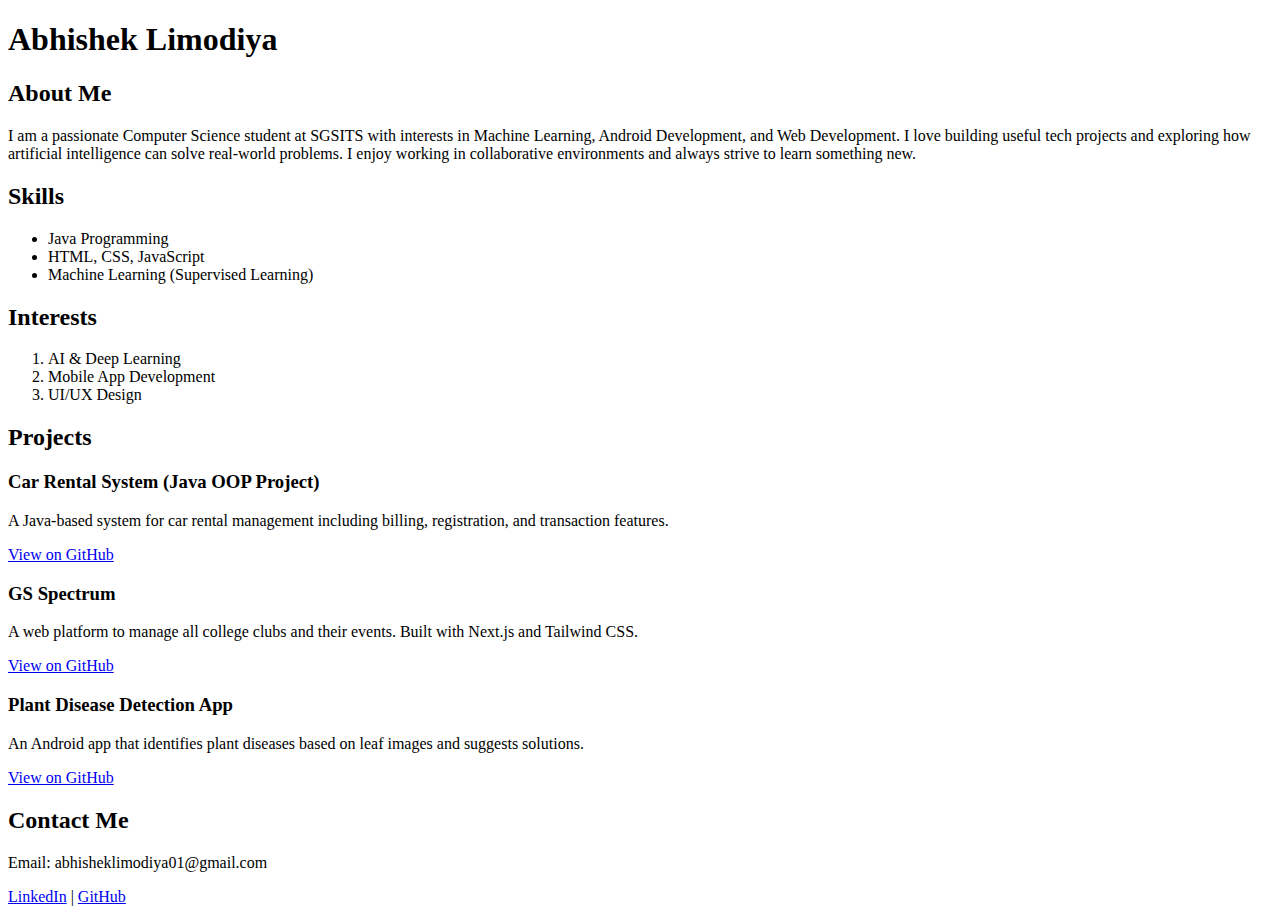
<file: project_01/index.html>
<!DOCTYPE html>
<html lang="en">
<head>
    <meta charset="UTF-8">
    <title>Abhishek Limodiya - Portfolio</title>
</head>
<body>

    <!-- Main Heading -->
    <h1>Abhishek Limodiya</h1>

    <!-- About Me Section -->
    <section>
        <h2>About Me</h2>
        <p>
            I am a passionate Computer Science student at SGSITS with interests in Machine Learning, Android Development, 
            and Web Development. I love building useful tech projects and exploring how artificial intelligence can 
            solve real-world problems. I enjoy working in collaborative environments and always strive to learn something new.
        </p>
    </section>

    <!-- Skills and Interests -->
    <section>
        <h2>Skills</h2>
        <ul>
            <li>Java Programming</li>
            <li>HTML, CSS, JavaScript</li>
            <li>Machine Learning (Supervised Learning)</li>
        </ul>

        <h2>Interests</h2>
        <ol>
            <li>AI & Deep Learning</li>
            <li>Mobile App Development</li>
            <li>UI/UX Design</li>
        </ol>
    </section>

    <!-- Projects Section -->
    <section>
        <h2>Projects</h2>
        
        <h3>Car Rental System (Java OOP Project)</h3>
        <p>A Java-based system for car rental management including billing, registration, and transaction features.</p>
        <a href="https://github.com/abhishek/car-rental-system" target="_blank">View on GitHub</a>

        <h3>GS Spectrum</h3>
        <p>A web platform to manage all college clubs and their events. Built with Next.js and Tailwind CSS.</p>
        <a href="https://github.com/abhishek/gsspectrum" target="_blank">View on GitHub</a>

        <h3>Plant Disease Detection App</h3>
        <p>An Android app that identifies plant diseases based on leaf images and suggests solutions.</p>
        <a href="https://github.com/abhishek/plant-disease-detector" target="_blank">View on GitHub</a>
    </section>

    <!-- Contact Information -->
    <section>
        <h2>Contact Me</h2>
        <p>Email: abhisheklimodiya01@gmail.com</p>
        <p>
            <a href="https://linkedin.com/in/abhishek-limodiya" target="_blank">LinkedIn</a> |
            <a href="https://github.com/abhishek" target="_blank">GitHub</a>
        </p>
    </section>

</body>
</html>
</file>
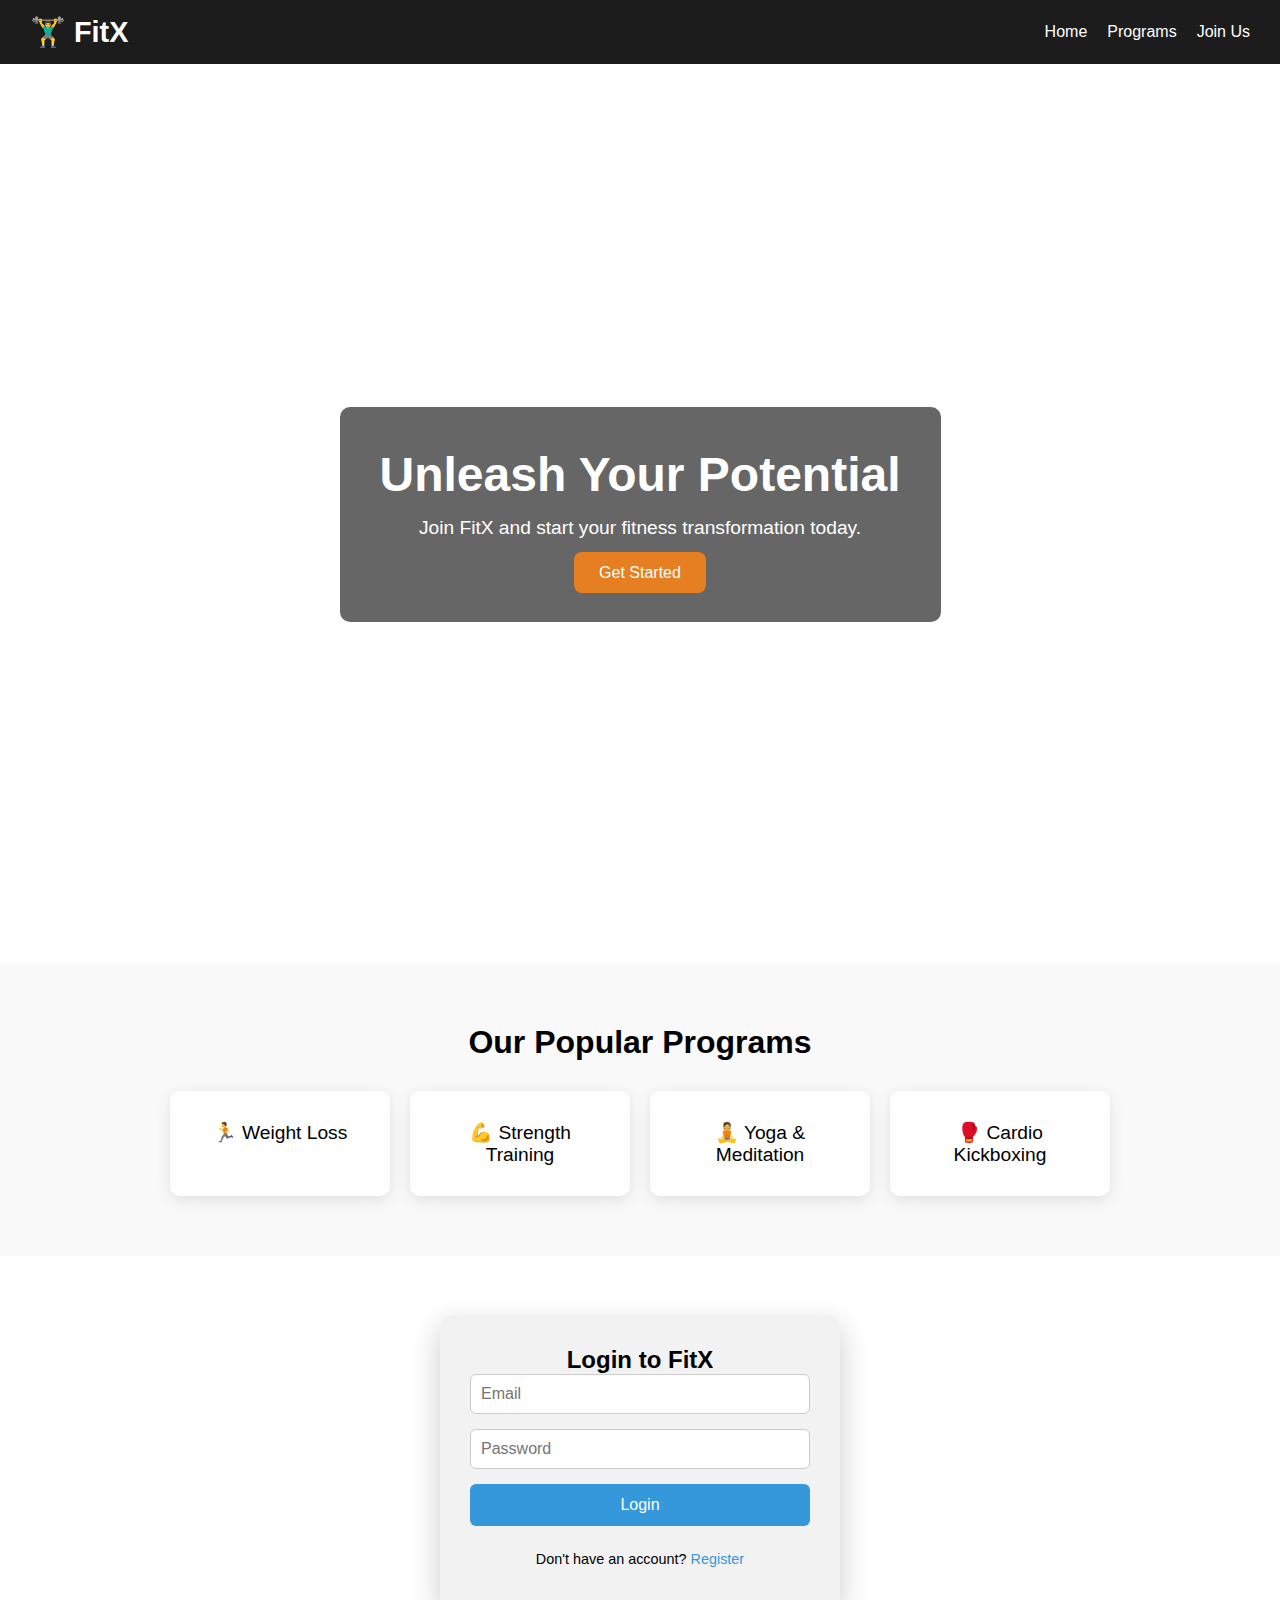
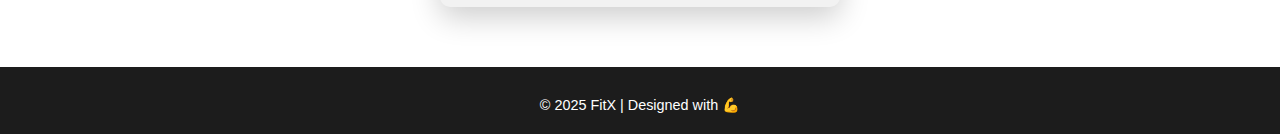
<file: project_04/index.html>
<!DOCTYPE html>
<html lang="en">
<head>
  <meta charset="UTF-8">
  <title>FitX | Fitness Club</title>
  <meta name="viewport" content="width=device-width, initial-scale=1.0">
  <link rel="stylesheet" href="styles.css">
</head>
<body>

  <!-- Navigation -->
  <header>
    <div class="logo">🏋️‍♂️ FitX</div>
    <nav>
      <ul>
        <li><a href="#hero">Home</a></li>
        <li><a href="#programs">Programs</a></li>
        <li><a href="#join">Join Us</a></li>
      </ul>
    </nav>
  </header>

  <!-- Hero -->
  <section id="hero" class="hero">
    <div class="hero-content">
      <h1>Unleash Your Potential</h1>
      <p>Join FitX and start your fitness transformation today.</p>
      <a href="#join" class="btn">Get Started</a>
    </div>
  </section>

  <!-- Programs -->
  <section id="programs" class="programs">
    <h2>Our Popular Programs</h2>
    <div class="program-cards">
      <div class="card">🏃 Weight Loss</div>
      <div class="card">💪 Strength Training</div>
      <div class="card">🧘 Yoga & Meditation</div>
      <div class="card">🥊 Cardio Kickboxing</div>
    </div>
  </section>

  <!-- Join Form -->
  <section id="join" class="join">
    <div class="form-wrapper">
      <h2 id="formTitle">Login to FitX</h2>

      <form id="loginForm" class="form active">
        <input type="email" id="loginEmail" placeholder="Email" required>
        <input type="password" id="loginPassword" placeholder="Password" required>
        <button type="submit">Login</button>
        <p>Don't have an account? <a href="#" onclick="toggleForm()">Register</a></p>
      </form>

      <form id="registerForm" class="form">
        <input type="text" id="regName" placeholder="Full Name" required>
        <input type="email" id="regEmail" placeholder="Email" required>
        <input type="password" id="regPassword" placeholder="Password" required>
        <input type="password" id="confirmPassword" placeholder="Confirm Password" required>
        <button type="submit">Register</button>
        <p>Already have an account? <a href="#" onclick="toggleForm()">Login</a></p>
      </form>

      <p id="formMessage"></p>
    </div>
  </section>

  <!-- Footer -->
  <footer>
    <p>© 2025 FitX | Designed with 💪</p>
  </footer>

  <script src="script.js"></script>
</body>
</html>
</file>
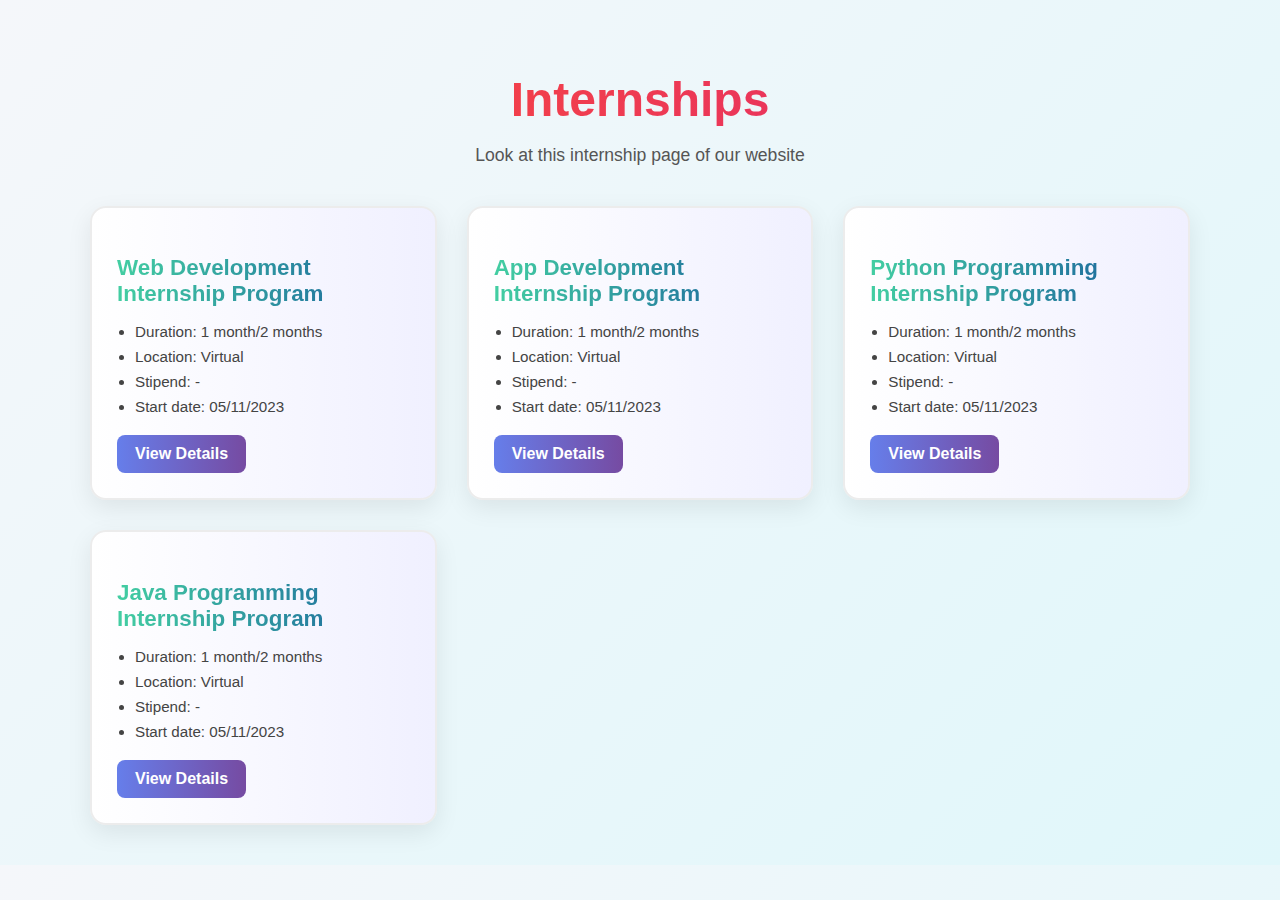
<file: project_02/internship.html>
<!DOCTYPE html>
<html lang="en">
<head>
  <meta charset="UTF-8">
  <title>Internships</title>
  <style>
    body {
      font-family: 'Segoe UI', Tahoma, Geneva, Verdana, sans-serif;
      margin: 0;
      padding: 40px;
      background: linear-gradient(135deg, #f5f7fa, #e0f7fa);
      color: #222;
    }

    h1 {
      font-size: 3rem;
      text-align: center;
      margin-bottom: 10px;
      background: linear-gradient(to right, #ff512f, #dd2476);
      -webkit-background-clip: text;
      -webkit-text-fill-color: transparent;
    }

    p {
      text-align: center;
      font-size: 1.1rem;
      color: #555;
      margin-bottom: 40px;
    }

    .grid {
      display: grid;
      grid-template-columns: repeat(auto-fit, minmax(270px, 1fr));
      gap: 30px;
      max-width: 1100px;
      margin: auto;
    }

    .card {
      background: linear-gradient(to right, #ffffff, #f0f0ff);
      border: 2px solid #ececec;
      padding: 25px;
      border-radius: 16px;
      box-shadow: 0 8px 24px rgba(0, 0, 0, 0.08);
      transition: transform 0.3s ease, box-shadow 0.3s ease;
    }

    .card:hover {
      transform: translateY(-10px);
      box-shadow: 0 10px 30px rgba(0, 0, 0, 0.15);
    }

    .card h3 {
      font-size: 1.4rem;
      margin-bottom: 15px;
      color: #333;
      background: linear-gradient(to right, #43cea2, #185a9d);
      -webkit-background-clip: text;
      -webkit-text-fill-color: transparent;
    }

    .card ul {
      padding-left: 18px;
      margin-bottom: 20px;
      color: #444;
    }

    .card ul li {
      margin-bottom: 8px;
      font-size: 0.95rem;
    }

    .card a {
      text-decoration: none;
      background: linear-gradient(to right, #667eea, #764ba2);
      color: white;
      padding: 10px 18px;
      border-radius: 8px;
      display: inline-block;
      font-weight: bold;
      transition: background 0.2s ease;
    }

    .card a:hover {
      background: linear-gradient(to right, #ff512f, #dd2476);
    }
  </style>
</head>
<body>

  <h1>Internships</h1>
  <p>Look at this internship page of our website</p>

  <div class="grid">
    <!-- Web Dev -->
    <div class="card">
      <h3>Web Development Internship Program</h3>
      <ul>
        <li>Duration: 1 month/2 months</li>
        <li>Location: Virtual</li>
        <li>Stipend: -</li>
        <li>Start date: 05/11/2023</li>
      </ul>
      <a href="#">View Details</a>
    </div>

    <!-- App Dev -->
    <div class="card">
      <h3>App Development Internship Program</h3>
      <ul>
        <li>Duration: 1 month/2 months</li>
        <li>Location: Virtual</li>
        <li>Stipend: -</li>
        <li>Start date: 05/11/2023</li>
      </ul>
      <a href="#">View Details</a>
    </div>

    <!-- Python -->
    <div class="card">
      <h3>Python Programming Internship Program</h3>
      <ul>
        <li>Duration: 1 month/2 months</li>
        <li>Location: Virtual</li>
        <li>Stipend: -</li>
        <li>Start date: 05/11/2023</li>
      </ul>
      <a href="#">View Details</a>
    </div>

    <!-- Java -->
    <div class="card">
      <h3>Java Programming Internship Program</h3>
      <ul>
        <li>Duration: 1 month/2 months</li>
        <li>Location: Virtual</li>
        <li>Stipend: -</li>
        <li>Start date: 05/11/2023</li>
      </ul>
      <a href="#">View Details</a>
    </div>
  </div>

</body>
</html>
</file>
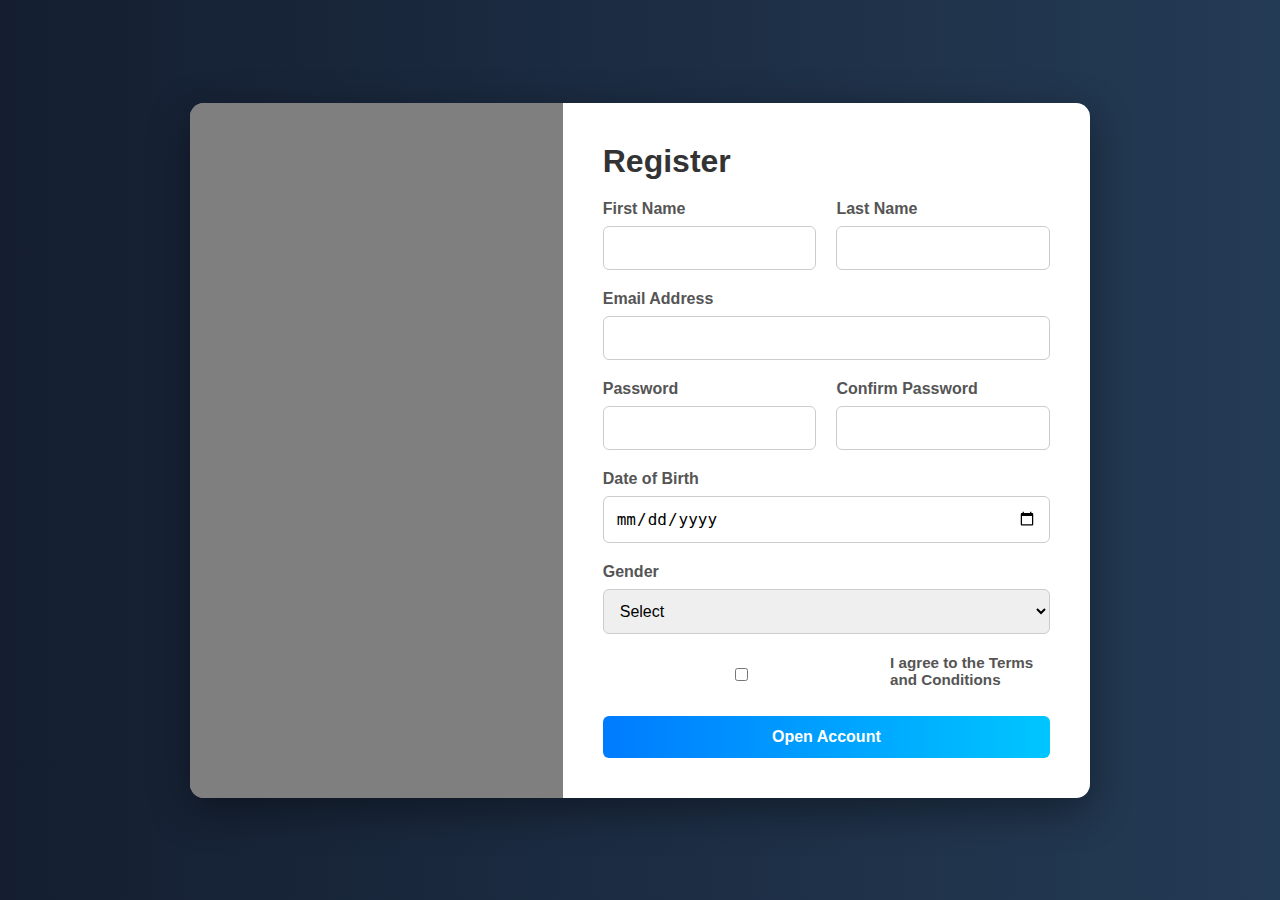
<file: project_03/registration.html>
<!DOCTYPE html>
<html lang="en">
<head>
  <meta charset="UTF-8">
  <title>Register</title>
  <meta name="viewport" content="width=device-width, initial-scale=1.0">
  <link rel="stylesheet" href="styles.css">
</head>
<body>

  <div class="container">
    <div class="image-side"></div>

    <div class="form-side">
      <h2>Register</h2>
      <form onsubmit="return validateForm()">
        <div class="form-row">
          <div class="form-group">
            <label for="fname">First Name</label>
            <input type="text" id="fname" required>
          </div>
          <div class="form-group">
            <label for="lname">Last Name</label>
            <input type="text" id="lname" required>
          </div>
        </div>

        <div class="form-group">
          <label for="email">Email Address</label>
          <input type="email" id="email" required>
        </div>

        <div class="form-row">
          <div class="form-group">
            <label for="password">Password</label>
            <input type="password" id="password" required>
          </div>
          <div class="form-group">
            <label for="confirmPassword">Confirm Password</label>
            <input type="password" id="confirmPassword" required>
            <div class="error" id="passwordError">Passwords do not match!</div>
          </div>
        </div>

        <div class="form-group">
          <label for="dob">Date of Birth</label>
          <input type="date" id="dob" required>
        </div>

        <div class="form-group">
          <label for="gender">Gender</label>
          <select id="gender" required>
            <option value="">Select</option>
            <option>Male</option>
            <option>Female</option>
            <option>Other</option>
          </select>
        </div>

        <div class="terms">
          <input type="checkbox" id="terms" required>
          <label for="terms">I agree to the Terms and Conditions</label>
        </div>

        <button type="submit" class="btn">Open Account</button>
      </form>
    </div>
  </div>

  <script>
    function validateForm() {
      const pass = document.getElementById("password").value;
      const confirm = document.getElementById("confirmPassword").value;
      const error = document.getElementById("passwordError");

      if (pass !== confirm) {
        error.style.display = "block";
        return false;
      } else {
        error.style.display = "none";
        alert("Registration Successful!");
        return true;
      }
    }
  </script>

</body>
</html>
</file>
<file: project_03/styles.css>
* {
  box-sizing: border-box;
  margin: 0;
  padding: 0;
}

body {
  font-family: 'Segoe UI', sans-serif;
  background: linear-gradient(to right, #141e30, #243b55);
  display: flex;
  justify-content: center;
  align-items: center;
  min-height: 100vh;
}

.container {
  display: flex;
  background: #fff;
  border-radius: 14px;
  box-shadow: 0 12px 40px rgba(0, 0, 0, 0.4);
  overflow: hidden;
  width: 900px;
  max-width: 100%;
}

.image-side {
  flex: 1;
  background: linear-gradient(rgba(0, 0, 0, 0.5), rgba(0, 0, 0, 0.5)),
              url('https://tse1.mm.bing.net/th?id=OIP.wLDplkzXeqQ4A645hLYRgAHaFW&pid=Api&P=0&h=180') no-repeat center center;
  background-size: cover;
}

.form-side {
  flex: 1.2;
  padding: 40px;
}

.form-side h2 {
  margin-bottom: 20px;
  color: #333;
  font-size: 2rem;
}

.form-group {
  margin-bottom: 20px;
}

label {
  font-weight: 600;
  display: block;
  margin-bottom: 8px;
  color: #555;
}

input, select {
  width: 100%;
  padding: 12px;
  border: 1px solid #ccc;
  border-radius: 6px;
  font-size: 1rem;
}

.form-row {
  display: flex;
  gap: 20px;
}

.form-row .form-group {
  flex: 1;
}

.terms {
  display: flex;
  align-items: center;
  font-size: 0.95rem;
  color: #555;
}

.terms input {
  margin-right: 10px;
}

.btn {
  margin-top: 20px;
  width: 100%;
  padding: 12px;
  background: linear-gradient(to right, #007bff, #00c6ff);
  color: white;
  font-weight: bold;
  border: none;
  border-radius: 6px;
  cursor: pointer;
  font-size: 1rem;
  transition: 0.3s ease;
}

.btn:hover {
  background: linear-gradient(to right, #0056b3, #00aaff);
}

.error {
  color: red;
  font-size: 0.9rem;
  margin-top: -12px;
  margin-bottom: 12px;
  display: none;
}

@media (max-width: 768px) {
  .container {
    flex-direction: column;
  }

  .image-side {
    height: 200px;
  }

  .form-side {
    padding: 30px 20px;
  }
}
</file>
<file: project_04/styles.css>
/* Reset */
* {
  margin: 0;
  padding: 0;
  box-sizing: border-box;
}

body {
  font-family: 'Segoe UI', sans-serif;
  scroll-behavior: smooth;
}

header {
  background: #1c1c1c;
  color: #fff;
  padding: 15px 30px;
  display: flex;
  justify-content: space-between;
  align-items: center;
  position: sticky;
  top: 0;
  z-index: 100;
}

.logo {
  font-size: 1.8rem;
  font-weight: bold;
}

nav ul {
  list-style: none;
  display: flex;
  gap: 20px;
}

nav a {
  color: #fff;
  text-decoration: none;
  font-weight: 500;
}

.hero {
  background: url('https://images.unsplash.com/photo-1605296867304-46d5465a13f1?auto=format&fit=crop&w=1500&q=80') no-repeat center center/cover;
  height: 100vh;
  display: flex;
  justify-content: center;
  align-items: center;
  color: white;
  text-align: center;
  padding: 20px;
}

.hero-content {
  background: rgba(0, 0, 0, 0.6);
  padding: 40px;
  border-radius: 10px;
}

.hero h1 {
  font-size: 3rem;
  margin-bottom: 15px;
}

.hero p {
  font-size: 1.2rem;
  margin-bottom: 25px;
}

.btn {
  background: #e67e22;
  color: #fff;
  padding: 12px 25px;
  border: none;
  border-radius: 8px;
  font-size: 1rem;
  text-decoration: none;
  transition: 0.3s ease;
}

.btn:hover {
  background: #cf711f;
}

.programs {
  text-align: center;
  padding: 60px 20px;
  background: #f9f9f9;
}

.programs h2 {
  font-size: 2rem;
  margin-bottom: 30px;
}

.program-cards {
  display: flex;
  flex-wrap: wrap;
  justify-content: center;
  gap: 20px;
}

.card {
  background: white;
  border-radius: 10px;
  box-shadow: 0 4px 15px rgba(0,0,0,0.1);
  padding: 30px;
  width: 220px;
  font-size: 1.2rem;
  transition: transform 0.3s;
}

.card:hover {
  transform: translateY(-8px);
}

.join {
  padding: 60px 20px;
  background: #fff;
  text-align: center;
}

.form-wrapper {
  max-width: 400px;
  margin: auto;
  background: #f2f2f2;
  padding: 30px;
  border-radius: 10px;
  box-shadow: 0 10px 30px rgba(0,0,0,0.2);
}

.form {
  display: none;
  flex-direction: column;
  gap: 15px;
}

.form.active {
  display: flex;
}

input {
  padding: 10px;
  font-size: 1rem;
  border: 1px solid #ccc;
  border-radius: 6px;
}

button {
  background: #3498db;
  color: white;
  border: none;
  padding: 12px;
  border-radius: 6px;
  cursor: pointer;
  font-size: 1rem;
}

button:hover {
  background: #2980b9;
}

p {
  font-size: 0.9rem;
  margin-top: 10px;
}

p a {
  color: #3498db;
  text-decoration: none;
}

#formMessage {
  margin-top: 10px;
  font-weight: bold;
}

footer {
  background: #1c1c1c;
  color: white;
  text-align: center;
  padding: 20px;
}
</file>
